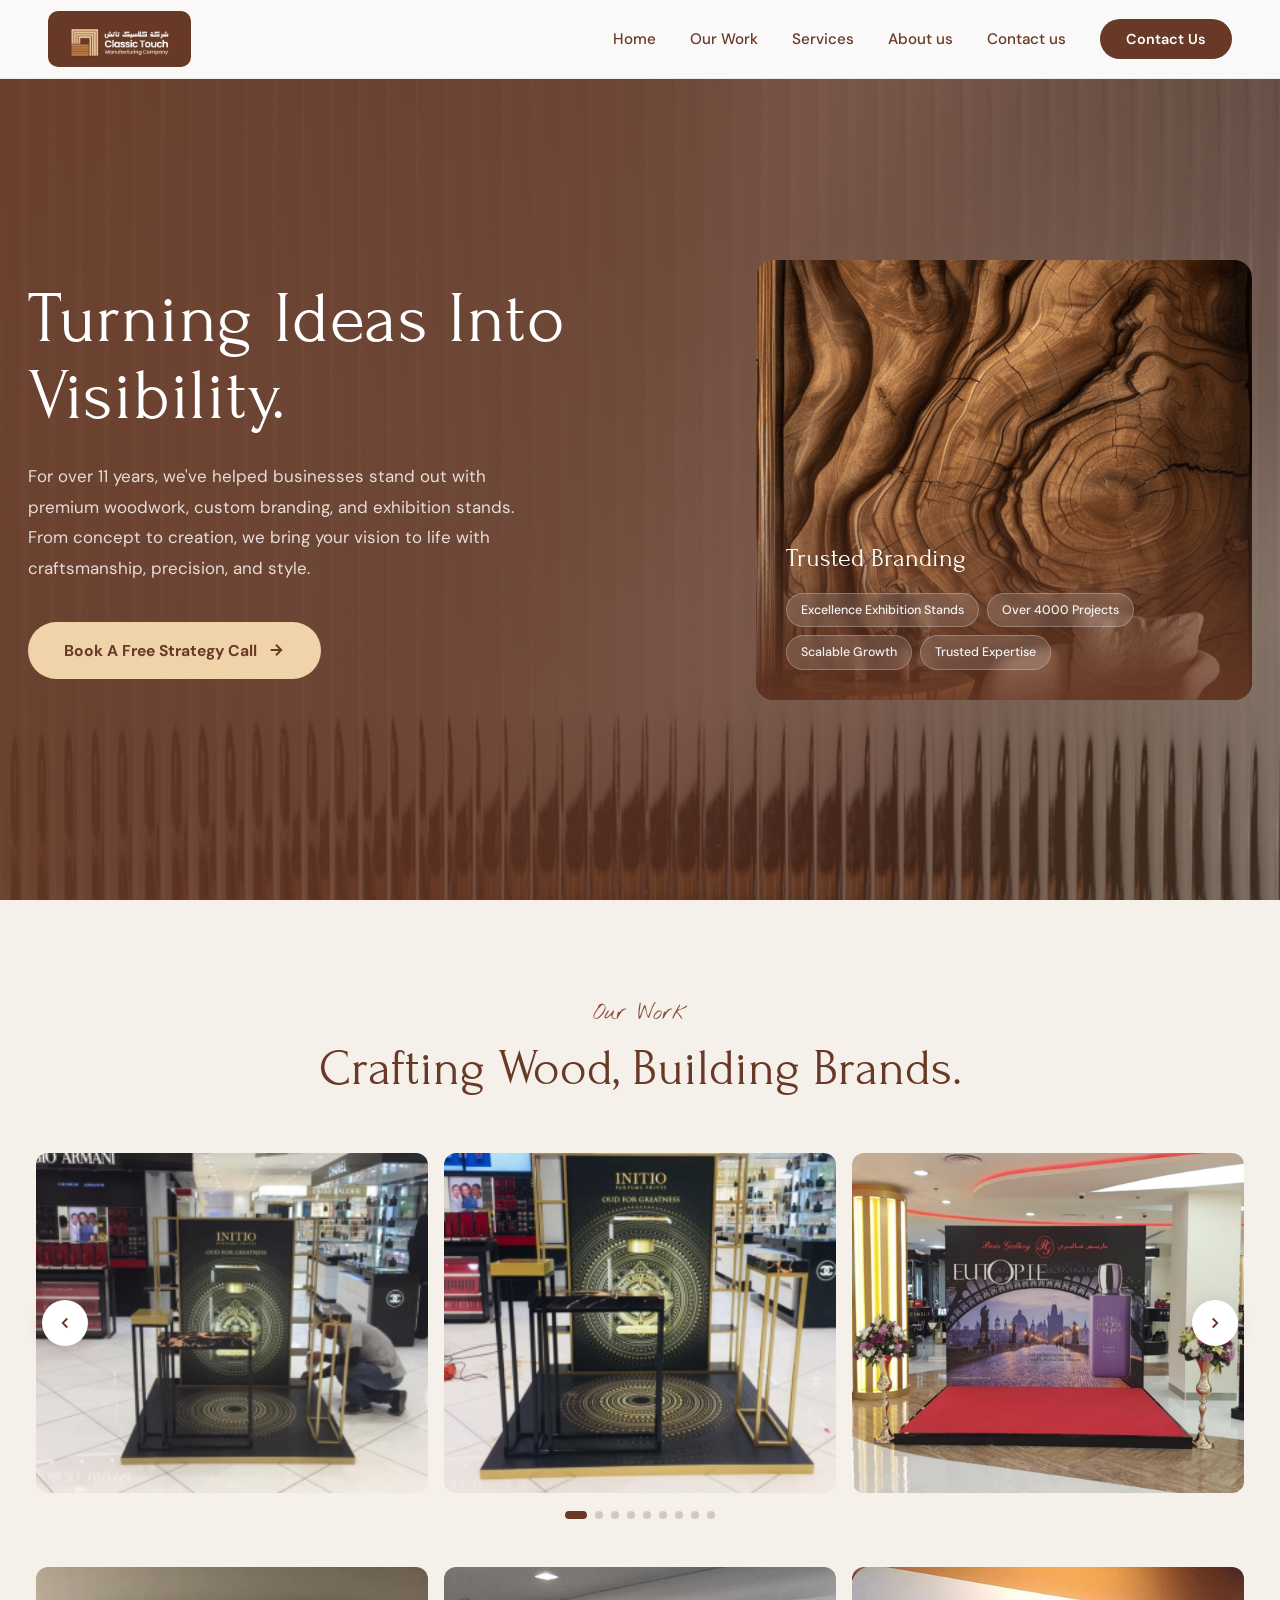
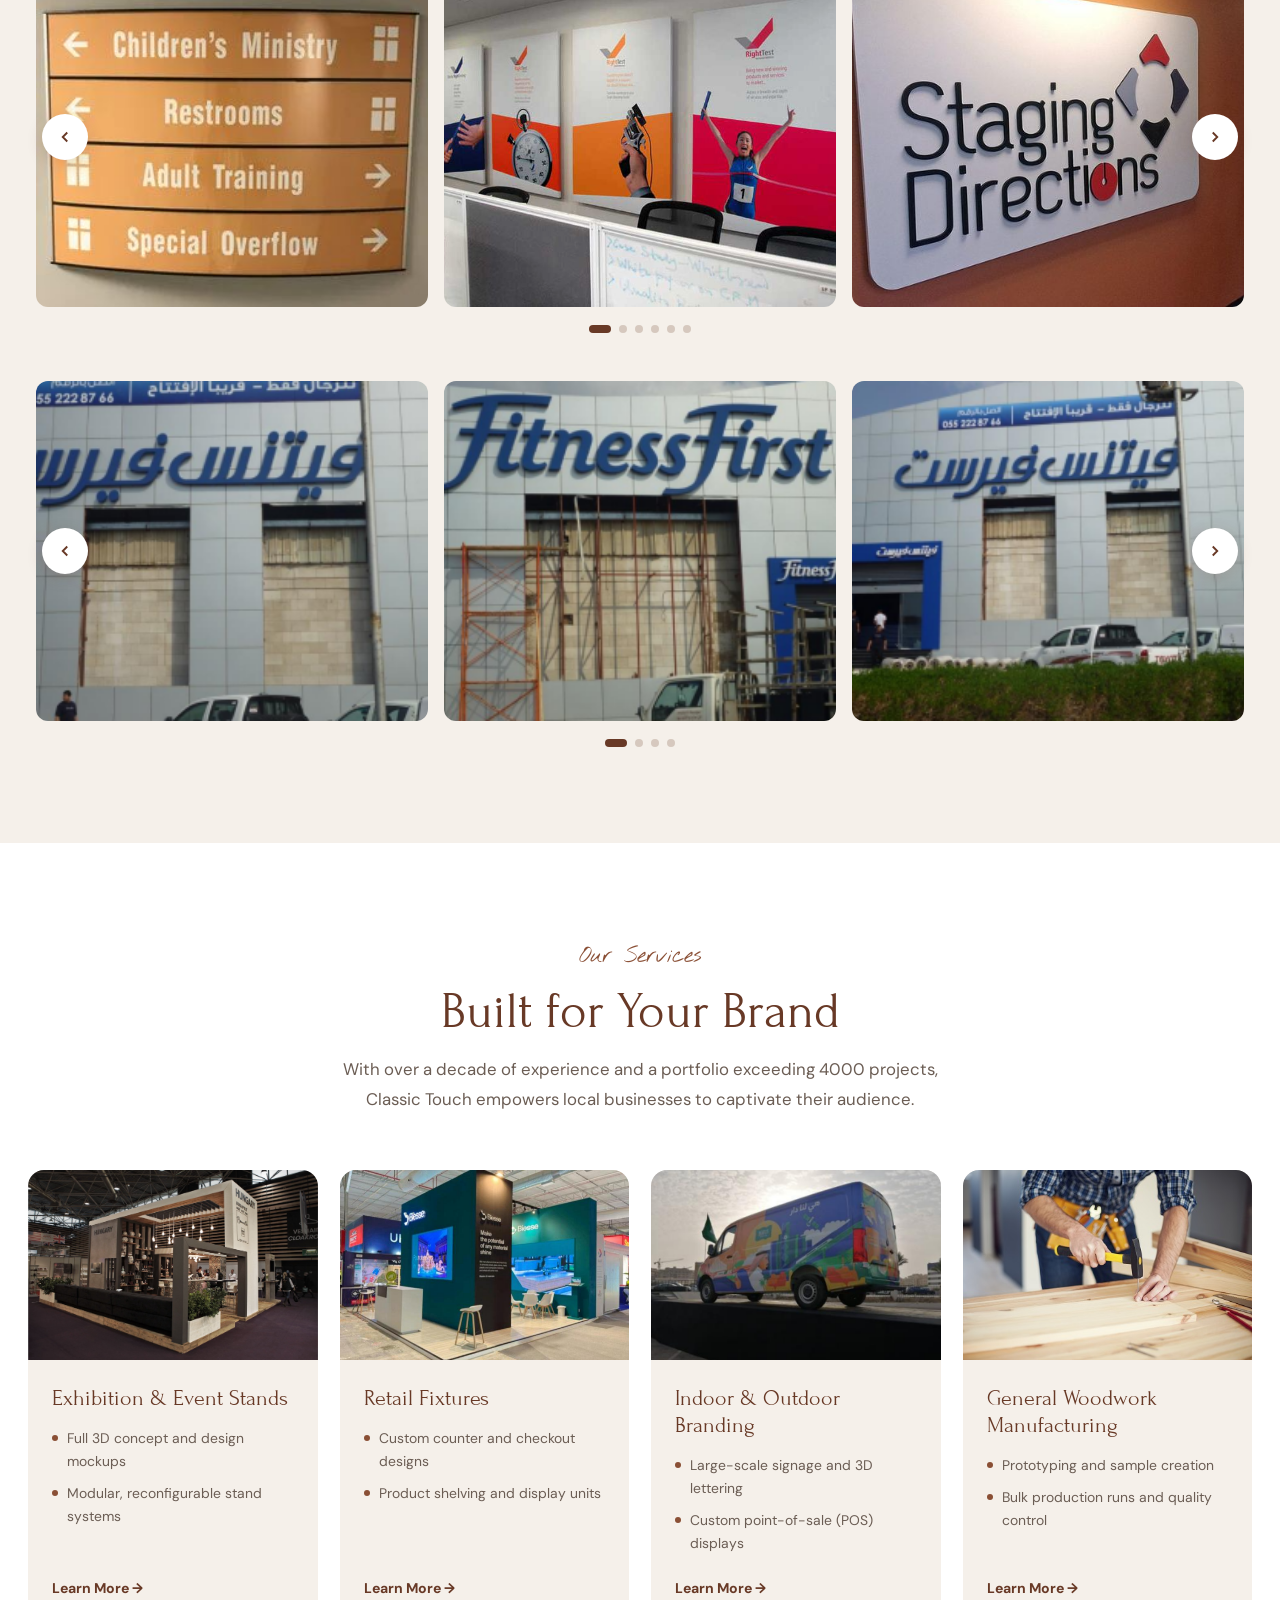
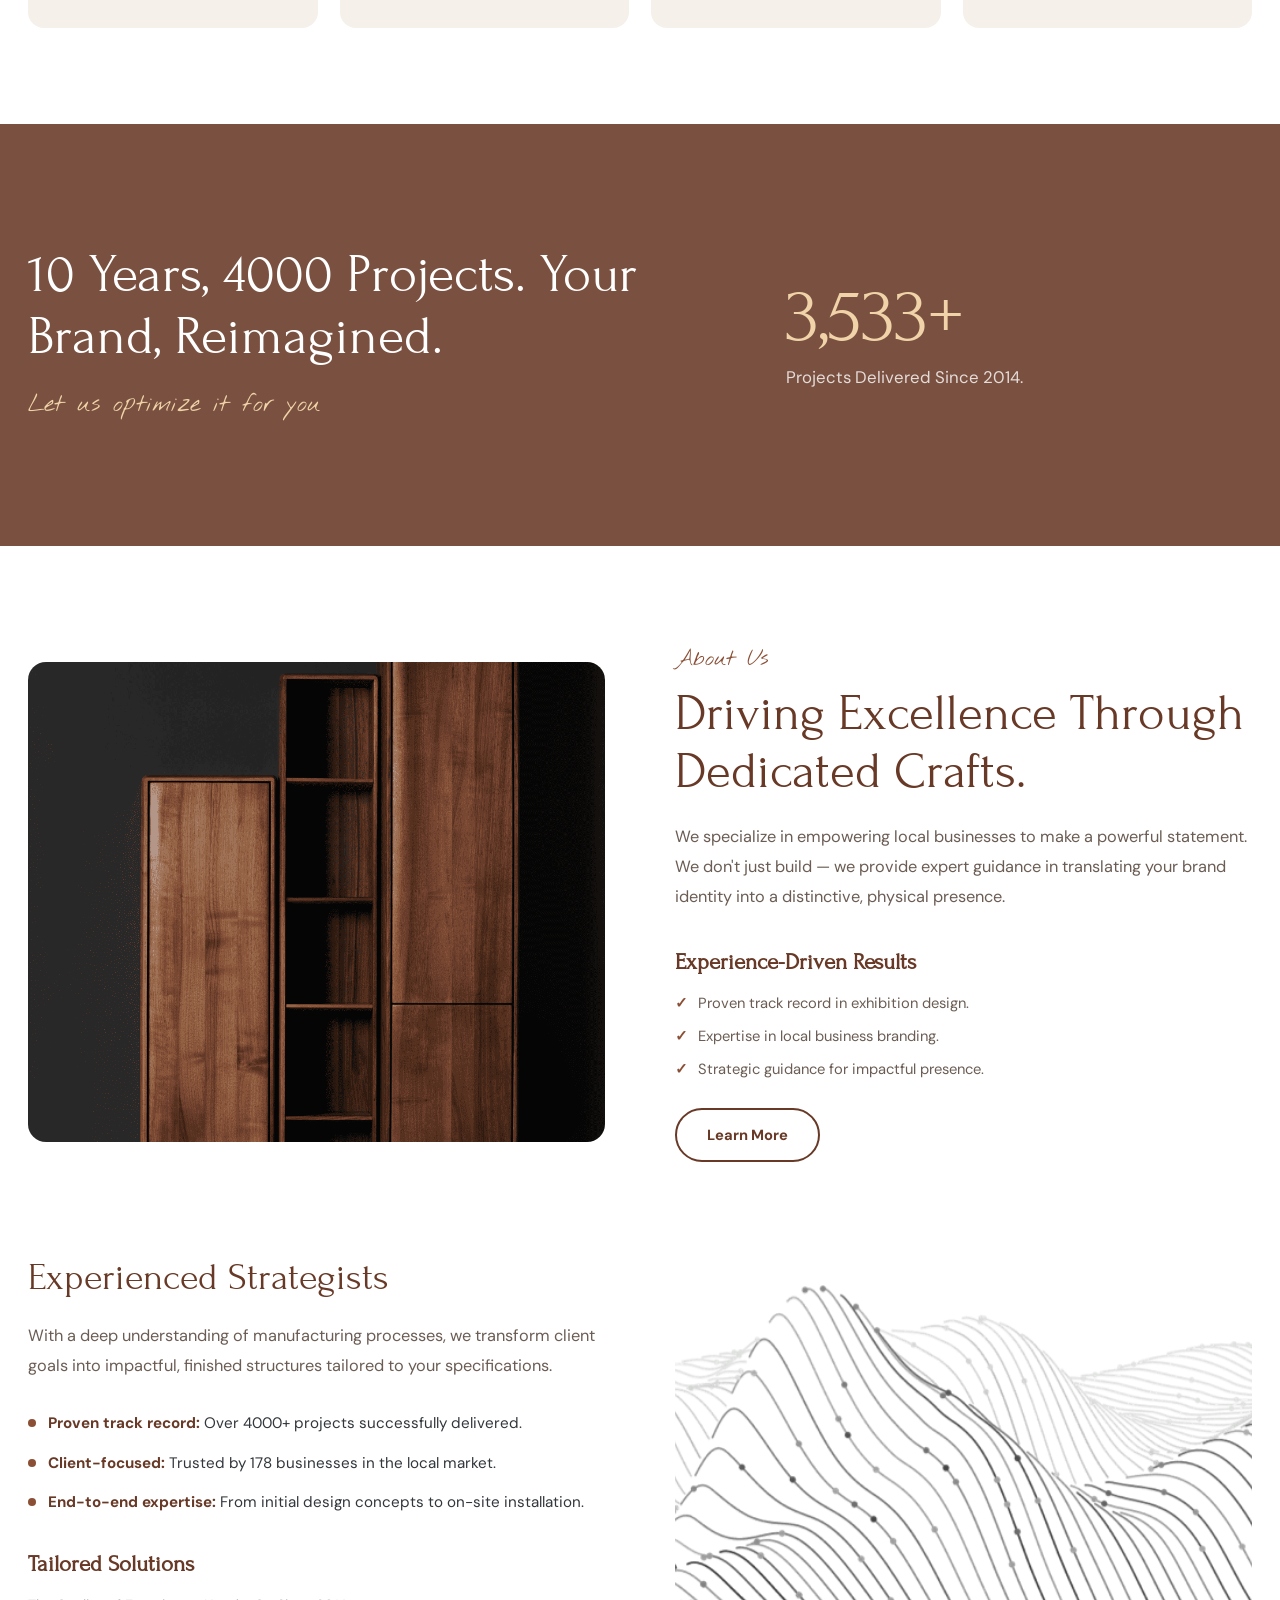
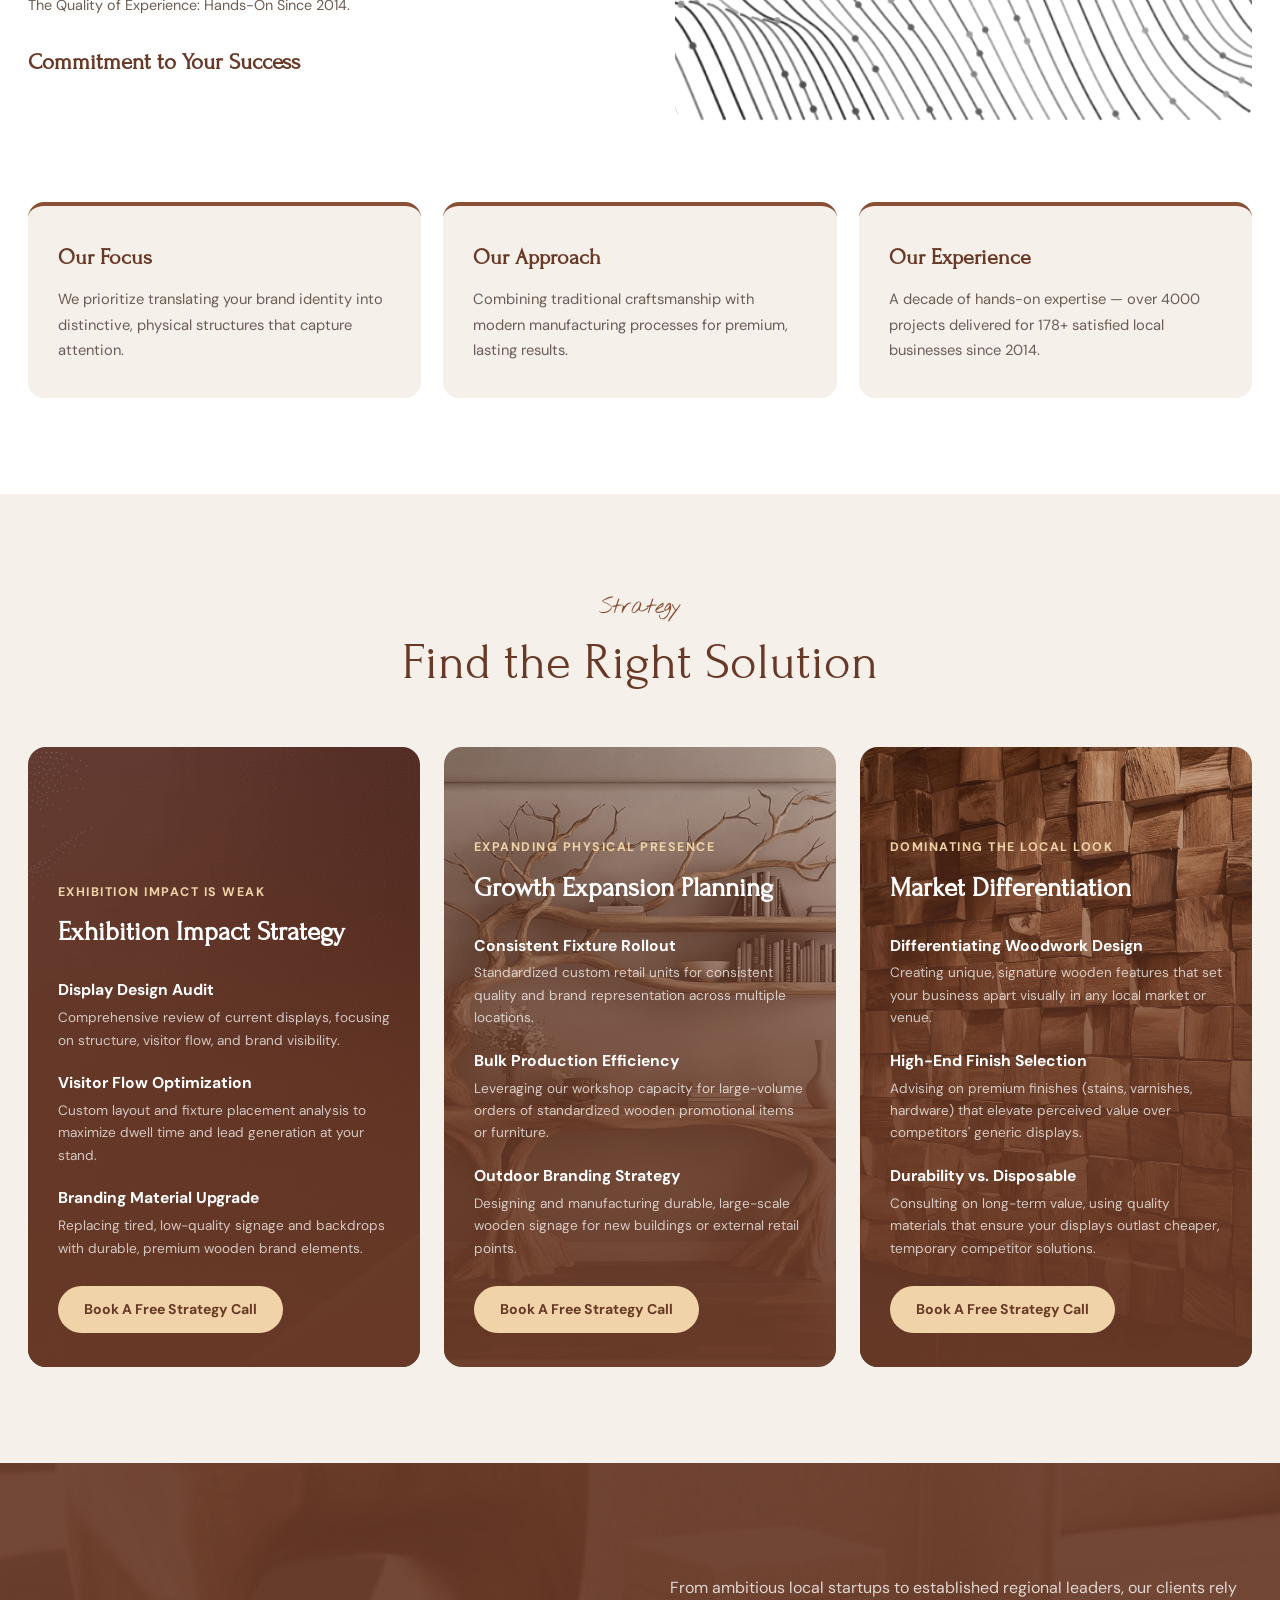
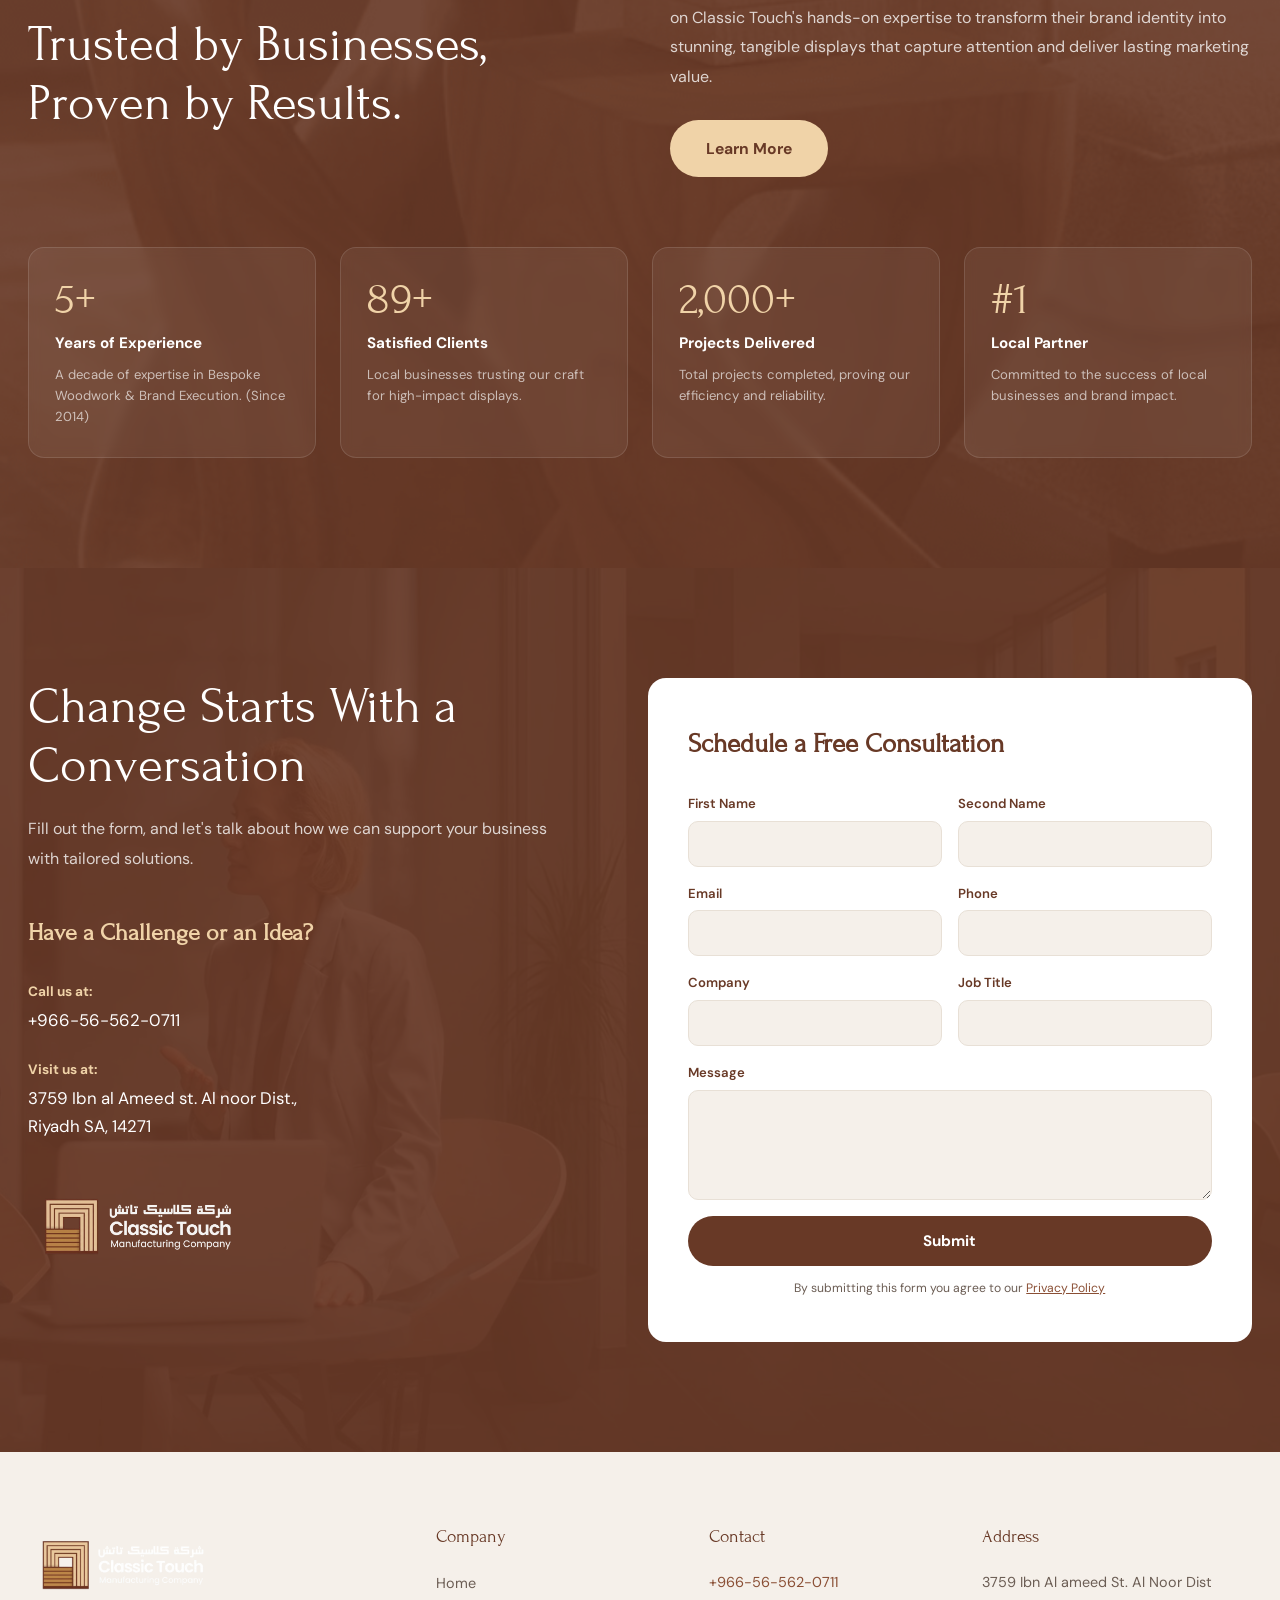
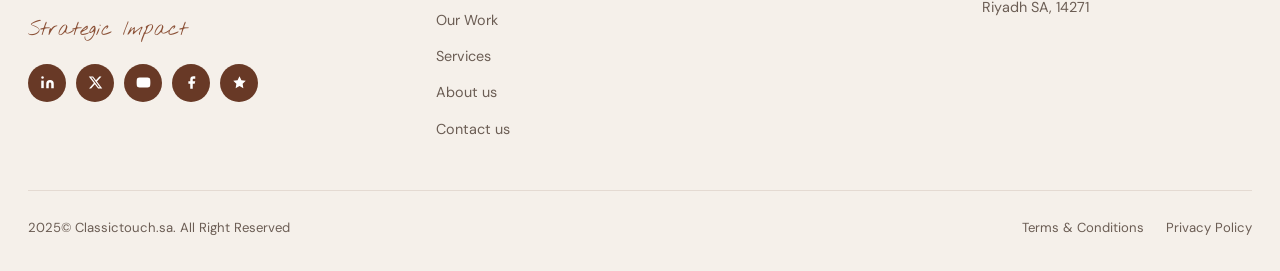
<file: index.html>
<!DOCTYPE html>
<html lang="en">
<head>
  <meta charset="UTF-8" />
  <meta name="viewport" content="width=device-width, initial-scale=1.0" />
  <title>Classic Touch – Turning Ideas Into Visibility</title>
  <link rel="preconnect" href="https://fonts.googleapis.com" />
  <link rel="preconnect" href="https://fonts.gstatic.com" crossorigin />
  <link href="https://fonts.googleapis.com/css2?family=Forum&family=DM+Sans:opsz,wght@9..40,300;9..40,400;9..40,500;9..40,600;9..40,700&family=Nothing+You+Could+Do&display=swap" rel="stylesheet" />
  <style>
    *, *::before, *::after { box-sizing: border-box; margin: 0; padding: 0; }

    :root {
      --green-dark: #683926;
      --green:      #8a4f35;
      --green-accent: #f0d3a8;
      --off-white:  #F5F0EA;
      --white:      #ffffff;
      --brown:      #683926;
      --text:       #32373c;
      --muted:      #6b5d54;
      --border:     #e8e0d6;
      --radius: 10px;
      --font-display: 'Forum', Georgia, serif;
      --font-body: 'DM Sans', sans-serif;
      --font-script: 'Nothing You Could Do', cursive;
    }

    html { scroll-behavior: smooth; }
    body { font-family: var(--font-body); color: var(--text); background: var(--white); line-height: 1.65; overflow-x: hidden; }
    img { max-width: 100%; display: block; }

    /* ── NAVBAR ─────────────────────────────────────────── */
    #navbar {
      position: fixed; top: 0; left: 0; right: 0; z-index: 100;
      background: rgba(255,255,255,.97);
      backdrop-filter: blur(8px);
      border-bottom: 1px solid rgba(0,0,0,.06);
      transition: box-shadow .3s;
    }
    #navbar.scrolled { box-shadow: 0 4px 24px rgba(104,57,38,.10); }
    .nav-inner {
      max-width: 1240px; margin: 0 auto;
      display: flex; align-items: center; justify-content: space-between;
      padding: 0 28px; height: 78px;
    }
    .nav-logo { background: var(--green-dark); border-radius: 10px; padding: 6px 14px; display: inline-flex; align-items: center; }
    .nav-logo img { height: 44px; object-fit: contain; }
    .nav-links { display: flex; align-items: center; gap: 34px; list-style: none; }
    .nav-links a {
      text-decoration: none; font-size: .95rem; font-weight: 500;
      color: var(--green-dark); transition: color .25s;
    }
    .nav-links a:hover { color: var(--green); }
    .btn-nav {
      background: var(--green-dark); color: var(--white) !important;
      padding: 11px 26px; border-radius: 100px;
      font-size: .9rem !important; font-weight: 600 !important;
      transition: background .25s !important;
    }
    .btn-nav:hover { background: var(--green) !important; }
    .hamburger { display: none; flex-direction: column; gap: 5px; cursor: pointer; padding: 4px; }
    .hamburger span { width: 24px; height: 2px; background: var(--green-dark); border-radius: 2px; }

    /* ── HERO ────────────────────────────────────────────── */
    #hero {
      min-height: 100vh;
      display: flex; align-items: center;
      position: relative;
      padding: 130px 28px 70px;
      background-image: url('./img/GettyImages-1364777011_edit.png');
      background-size: cover;
      background-position: center;
    }
    #hero::before {
      content: '';
      position: absolute; inset: 0;
      background: linear-gradient(100deg, rgba(104,57,38,.93) 0%, rgba(104,57,38,.82) 45%, rgba(104,57,38,.45) 100%);
    }
    .hero-inner {
      max-width: 1240px; margin: 0 auto; width: 100%;
      display: grid; grid-template-columns: 1.15fr .85fr; gap: 56px; align-items: center;
      position: relative; z-index: 1;
    }
    .hero-title {
      font-family: var(--font-display);
      font-size: clamp(3rem, 5.6vw, 4.8rem);
      font-weight: 400; line-height: 1.08;
      color: var(--white); margin-bottom: 26px;
      letter-spacing: .01em;
    }
    .hero-desc {
      font-size: 1.06rem; color: rgba(255,255,255,.82);
      max-width: 520px; margin-bottom: 38px; line-height: 1.8;
    }
    .hero-cta {
      display: inline-flex; align-items: center; gap: 10px;
      background: var(--green-accent); color: var(--green-dark);
      padding: 16px 36px; border-radius: 100px;
      font-size: .98rem; font-weight: 700; text-decoration: none;
      transition: all .3s;
    }
    .hero-cta:hover { background: var(--white); transform: translateY(-2px); }
    .hero-cta svg { width: 18px; height: 18px; }

    .hero-card {
      background-image: url('./img/3d79c9df4710b4c63e57ea14338bc2bb-1.png');
      background-size: cover; background-position: center;
      border-radius: 18px;
      min-height: 440px;
      position: relative; overflow: hidden;
      display: flex; align-items: flex-end;
    }
    .hero-card::before {
      content: '';
      position: absolute; inset: 0;
      background: linear-gradient(to top, rgba(104,57,38,.88) 0%, transparent 55%);
    }
    .hero-card-content { position: relative; padding: 30px; width: 100%; }
    .hero-card-title {
      font-family: var(--font-display); font-size: 1.6rem; color: var(--white);
      margin-bottom: 14px;
    }
    .hero-tags { display: flex; flex-wrap: wrap; gap: 8px; }
    .hero-tag {
      background: rgba(255,255,255,.14); border: 1px solid rgba(255,255,255,.25);
      color: rgba(255,255,255,.92); padding: 6px 14px; border-radius: 100px;
      font-size: .78rem; font-weight: 500; backdrop-filter: blur(4px);
    }

    /* ── SECTION BASE ─────────────────────────────────────── */
    section { padding: 96px 28px; }
    .section-inner { max-width: 1240px; margin: 0 auto; }
    .section-heading {
      font-family: var(--font-display);
      font-size: clamp(2.2rem, 4vw, 3.2rem);
      font-weight: 400; color: var(--green-dark); line-height: 1.12; margin-bottom: 14px;
    }
    .section-sub { font-size: 1.05rem; color: var(--muted); max-width: 620px; line-height: 1.8; }
    .script-accent {
      font-family: var(--font-script); font-size: 1.35rem; color: var(--green);
      margin-bottom: 8px; display: inline-block;
    }

    /* ── OUR WORK (3 CAROUSELS) ───────────────────────────── */
    #work { background: var(--off-white); }
    #work .work-header { text-align: center; margin-bottom: 56px; }
    #work .work-header .section-sub { margin: 0 auto; }

    .carousel-block { margin-bottom: 48px; }
    .carousel-block:last-child { margin-bottom: 0; }

    .carousel {
      position: relative;
      overflow: hidden;
      border-radius: 14px;
    }
    .carousel-track {
      display: flex;
      transition: transform .55s cubic-bezier(.45,.05,.35,1);
    }
    .carousel-slide {
      flex: 0 0 33.3333%;
      padding: 0 8px;
    }
    .carousel-slide img {
      width: 100%; height: 340px; object-fit: cover;
      border-radius: 12px;
    }
    .carousel-btn {
      position: absolute; top: 50%; transform: translateY(-50%);
      z-index: 5;
      width: 46px; height: 46px; border-radius: 50%;
      background: var(--white); border: none; cursor: pointer;
      display: flex; align-items: center; justify-content: center;
      box-shadow: 0 4px 16px rgba(104,57,38,.18);
      transition: background .25s;
      color: var(--green-dark);
    }
    .carousel-btn:hover { background: var(--green-accent); }
    .carousel-btn svg { width: 18px; height: 18px; }
    .carousel-btn.prev { left: 14px; }
    .carousel-btn.next { right: 14px; }
    .carousel-dots {
      display: flex; justify-content: center; gap: 8px; margin-top: 18px;
    }
    .carousel-dot {
      width: 8px; height: 8px; border-radius: 50%;
      background: rgba(104,57,38,.22); border: none; cursor: pointer;
      transition: all .25s;
      padding: 0;
    }
    .carousel-dot.active { background: var(--green-dark); width: 22px; border-radius: 100px; }

    /* ── SERVICES ─────────────────────────────────────────── */
    #services { background: var(--white); }
    .services-header { text-align: center; margin-bottom: 56px; }
    .services-header .section-sub { margin: 0 auto; }

    .services-grid { display: grid; grid-template-columns: repeat(4, 1fr); gap: 22px; }
    .service-card {
      background: var(--off-white);
      border-radius: 16px;
      overflow: hidden;
      display: flex; flex-direction: column;
      transition: all .35s;
    }
    .service-card:hover { transform: translateY(-5px); box-shadow: 0 16px 40px rgba(104,57,38,.14); }
    .service-card-img { height: 190px; overflow: hidden; }
    .service-card-img img { width: 100%; height: 100%; object-fit: cover; transition: transform .5s; }
    .service-card:hover .service-card-img img { transform: scale(1.06); }
    .service-card-body { padding: 26px 24px 28px; display: flex; flex-direction: column; flex: 1; }
    .service-title {
      font-family: var(--font-display); font-size: 1.35rem; font-weight: 400;
      color: var(--green-dark); margin-bottom: 14px; line-height: 1.25;
    }
    .service-features { list-style: none; display: flex; flex-direction: column; gap: 9px; margin-bottom: 22px; }
    .service-features li {
      display: flex; gap: 9px; align-items: flex-start;
      font-size: .87rem; color: var(--muted);
    }
    .service-features li::before {
      content: ''; width: 6px; height: 6px; min-width: 6px; border-radius: 50%;
      background: var(--green); margin-top: 8px;
    }
    .service-link {
      margin-top: auto;
      font-size: .88rem; font-weight: 700; color: var(--green-dark);
      text-decoration: none; display: inline-flex; align-items: center; gap: 6px;
      transition: color .25s;
    }
    .service-link:hover { color: var(--green); }

    /* ── ACHIEVEMENTS BANNER ──────────────────────────────── */
    #achievements {
      position: relative;
      background-image: url('./img/tools3.png');
      background-size: cover; background-position: center;
      background-attachment: fixed;
      padding: 120px 28px;
    }
    #achievements::before {
      content: '';
      position: absolute; inset: 0;
      background: rgba(104,57,38,.88);
    }
    .ach-inner {
      max-width: 1240px; margin: 0 auto;
      position: relative; z-index: 1;
      display: grid; grid-template-columns: 1.2fr .8fr; gap: 60px; align-items: center;
    }
    .ach-heading {
      font-family: var(--font-display);
      font-size: clamp(2.2rem, 4.2vw, 3.4rem);
      font-weight: 400; color: var(--white); line-height: 1.15;
    }
    .ach-stat-num {
      font-family: var(--font-display);
      font-size: clamp(3.5rem, 6vw, 5.5rem);
      color: var(--green-accent); line-height: 1;
    }
    .ach-stat-label { font-size: 1.05rem; color: rgba(255,255,255,.8); margin-top: 8px; }
    .ach-script {
      font-family: var(--font-script); font-size: 1.5rem; color: var(--green-accent);
      margin-top: 18px; display: block;
    }

    /* ── ABOUT ────────────────────────────────────────────── */
    #about { background: var(--white); }
    .about-grid {
      display: grid; grid-template-columns: 1fr 1fr; gap: 70px; align-items: center;
      margin-bottom: 80px;
    }
    .about-img {
      border-radius: 18px; overflow: hidden; min-height: 480px;
      background-image: url('./img/toosl4.png');
      background-size: cover; background-position: center;
    }
    .about-lead { font-size: 1.02rem; color: var(--muted); line-height: 1.85; margin: 22px 0 30px; }

    .about-sub-block { margin-bottom: 26px; }
    .about-sub-title {
      font-family: var(--font-display); font-size: 1.45rem; color: var(--green-dark); margin-bottom: 10px;
    }
    .about-list { list-style: none; display: flex; flex-direction: column; gap: 9px; }
    .about-list li { display: flex; gap: 10px; font-size: .92rem; color: var(--muted); }
    .about-list li::before { content: '✓'; color: var(--green); font-weight: 700; }

    .btn-outline {
      display: inline-flex; align-items: center; gap: 8px;
      border: 2px solid var(--green-dark); color: var(--green-dark);
      padding: 13px 30px; border-radius: 100px;
      font-size: .92rem; font-weight: 700; text-decoration: none;
      transition: all .3s;
    }
    .btn-outline:hover { background: var(--green-dark); color: var(--white); }

    .about-grid-2 {
      display: grid; grid-template-columns: 1fr 1fr; gap: 70px; align-items: center;
    }
    .about-img-2 {
      border-radius: 18px; overflow: hidden; min-height: 480px;
      background-image: url('./img/grahpic1.png');
      background-size: cover; background-position: center;
    }
    .about-strategist-list { list-style: none; display: flex; flex-direction: column; gap: 14px; margin: 24px 0 30px; }
    .about-strategist-list li {
      display: flex; gap: 12px; font-size: .95rem; color: var(--text); align-items: flex-start;
    }
    .about-strategist-list li::before {
      content: ''; width: 8px; height: 8px; min-width: 8px; border-radius: 50%;
      background: var(--green); margin-top: 8px;
    }
    .about-strategist-list strong { color: var(--green-dark); }

    .focus-cards { display: grid; grid-template-columns: repeat(3, 1fr); gap: 22px; margin-top: 80px; }
    .focus-card {
      background: var(--off-white); border-radius: 16px; padding: 34px 30px;
      border-top: 4px solid var(--green);
      transition: all .35s;
    }
    .focus-card:hover { transform: translateY(-4px); box-shadow: 0 14px 36px rgba(104,57,38,.12); }
    .focus-card-title { font-family: var(--font-display); font-size: 1.4rem; color: var(--green-dark); margin-bottom: 10px; }
    .focus-card p { font-size: .92rem; color: var(--muted); line-height: 1.75; }

    /* ── STRATEGY ─────────────────────────────────────────── */
    #strategy { background: var(--off-white); }
    .strategy-header { text-align: center; margin-bottom: 56px; }
    .strategy-header .section-sub { margin: 0 auto; }

    .strategy-grid { display: grid; grid-template-columns: repeat(3, 1fr); gap: 24px; }
    .strategy-card {
      border-radius: 18px; overflow: hidden;
      position: relative;
      min-height: 620px;
      display: flex; flex-direction: column; justify-content: flex-end;
      background-size: cover; background-position: center;
    }
    .strategy-card.s1 { background-image: url('./img/grahpic2.png'); }
    .strategy-card.s2 { background-image: url('./img/b69fe728a929c5237d350503549dc092.png'); }
    .strategy-card.s3 { background-image: url('./img/c8c3e437423eaa95ade758be7e40f38b.png'); }
    .strategy-card::before {
      content: '';
      position: absolute; inset: 0;
      background: linear-gradient(to top, rgba(104,57,38,.96) 0%, rgba(104,57,38,.78) 50%, rgba(104,57,38,.30) 100%);
    }
    .strategy-content { position: relative; padding: 34px 30px; }
    .strategy-eyebrow {
      font-size: .78rem; font-weight: 700; letter-spacing: .12em; text-transform: uppercase;
      color: var(--green-accent); margin-bottom: 8px;
    }
    .strategy-title { font-family: var(--font-display); font-size: 1.7rem; color: var(--white); margin-bottom: 22px; }
    .strategy-item { margin-bottom: 18px; }
    .strategy-item-title { font-size: .98rem; font-weight: 700; color: var(--white); margin-bottom: 4px; }
    .strategy-item p { font-size: .85rem; color: rgba(255,255,255,.72); line-height: 1.65; }
    .strategy-cta {
      display: inline-flex; align-items: center; gap: 8px;
      background: var(--green-accent); color: var(--green-dark);
      padding: 12px 26px; border-radius: 100px;
      font-size: .88rem; font-weight: 700; text-decoration: none;
      margin-top: 8px; transition: background .3s;
    }
    .strategy-cta:hover { background: var(--white); }

    /* ── CLIENTS ──────────────────────────────────────────── */
    #clients {
      position: relative;
      background-image: url('./img/825017.750x0.png');
      background-size: cover; background-position: center;
      padding: 110px 28px;
    }
    #clients::before {
      content: '';
      position: absolute; inset: 0;
      background: rgba(104,57,38,.92);
    }
    .clients-inner { max-width: 1240px; margin: 0 auto; position: relative; z-index: 1; }
    .clients-top {
      display: grid; grid-template-columns: 1fr 1fr; gap: 60px; align-items: center;
      margin-bottom: 70px;
    }
    .clients-heading {
      font-family: var(--font-display);
      font-size: clamp(2.2rem, 4vw, 3.2rem);
      font-weight: 400; color: var(--white); line-height: 1.15;
    }
    .clients-desc { font-size: 1rem; color: rgba(255,255,255,.78); line-height: 1.85; margin-bottom: 28px; }
    .clients-stats { display: grid; grid-template-columns: repeat(4, 1fr); gap: 24px; }
    .cs-item {
      background: rgba(255,255,255,.06);
      border: 1px solid rgba(255,255,255,.12);
      border-radius: 16px; padding: 30px 26px;
      backdrop-filter: blur(6px);
    }
    .cs-num {
      font-family: var(--font-display); font-size: 2.8rem; color: var(--green-accent); line-height: 1;
      margin-bottom: 8px;
    }
    .cs-title { font-size: .95rem; font-weight: 700; color: var(--white); margin-bottom: 8px; }
    .cs-desc { font-size: .82rem; color: rgba(255,255,255,.65); line-height: 1.6; }

    /* ── CONTACT ──────────────────────────────────────────── */
    #contact {
      position: relative;
      background-image: url('./img/GettyImages-1250030317_edit-scaled.jpg');
      background-size: cover; background-position: center;
      padding: 110px 28px;
    }
    #contact::before {
      content: '';
      position: absolute; inset: 0;
      background: rgba(104,57,38,.93);
    }
    .contact-inner {
      max-width: 1240px; margin: 0 auto; position: relative; z-index: 1;
      display: grid; grid-template-columns: 1fr 1.1fr; gap: 70px; align-items: start;
    }
    .contact-heading {
      font-family: var(--font-display);
      font-size: clamp(2.2rem, 4vw, 3.2rem);
      font-weight: 400; color: var(--white); line-height: 1.15; margin-bottom: 18px;
    }
    .contact-lead { font-size: 1rem; color: rgba(255,255,255,.78); line-height: 1.85; margin-bottom: 40px; }
    .contact-sub {
      font-family: var(--font-display); font-size: 1.5rem; color: var(--green-accent); margin-bottom: 28px;
    }
    .contact-detail { margin-bottom: 24px; }
    .contact-detail-label { font-size: .85rem; font-weight: 700; color: var(--green-accent); margin-bottom: 4px; }
    .contact-detail-val { font-size: 1.05rem; color: var(--white); }
    .contact-detail-val a { color: var(--white); text-decoration: none; }
    .contact-logo { max-width: 220px; margin-top: 36px; opacity: .95; }

    .contact-form {
      background: var(--white); border-radius: 18px; padding: 44px 40px;
    }
    .form-title { font-family: var(--font-display); font-size: 1.7rem; color: var(--green-dark); margin-bottom: 26px; }
    .form-row { display: grid; grid-template-columns: 1fr 1fr; gap: 16px; }
    .form-group { display: flex; flex-direction: column; gap: 6px; margin-bottom: 16px; }
    .form-group label { font-size: .82rem; font-weight: 600; color: var(--green-dark); }
    .form-group input, .form-group textarea {
      padding: 13px 16px; border: 1.5px solid var(--border); border-radius: 10px;
      font-family: var(--font-body); font-size: .9rem; color: var(--text);
      background: var(--off-white); outline: none; transition: border-color .25s;
    }
    .form-group input:focus, .form-group textarea:focus { border-color: var(--green); background: var(--white); }
    .form-group textarea { resize: vertical; min-height: 110px; }
    .btn-submit {
      width: 100%; padding: 15px; background: var(--green-dark); color: var(--white);
      border: none; border-radius: 100px; font-family: var(--font-body);
      font-size: .95rem; font-weight: 700; cursor: pointer;
      transition: background .25s;
    }
    .btn-submit:hover { background: var(--green); }
    .form-note { font-size: .76rem; color: var(--muted); margin-top: 12px; text-align: center; }
    .form-note a { color: var(--green); }

    /* ── FOOTER ───────────────────────────────────────────── */
    footer { background: var(--off-white); padding: 70px 28px 32px; }
    .footer-inner { max-width: 1240px; margin: 0 auto; }
    .footer-top {
      display: grid; grid-template-columns: 1.6fr 1fr 1fr 1.2fr; gap: 48px;
      padding-bottom: 48px; border-bottom: 1px solid rgba(104,57,38,.12);
    }
    .footer-logo { max-width: 190px; margin-bottom: 18px; }
    .footer-script { font-family: var(--font-script); font-size: 1.25rem; color: var(--green); }
    .footer-col-title {
      font-family: var(--font-display); font-size: 1.15rem;
      color: var(--green-dark); margin-bottom: 18px;
    }
    .footer-links { list-style: none; display: flex; flex-direction: column; gap: 10px; }
    .footer-links a { text-decoration: none; font-size: .9rem; color: var(--muted); transition: color .25s; }
    .footer-links a:hover { color: var(--green); }
    .footer-text { font-size: .9rem; color: var(--muted); line-height: 1.7; }
    .footer-text a { color: var(--green); text-decoration: none; }
    .social-row { display: flex; gap: 10px; margin-top: 18px; }
    .social-btn {
      width: 38px; height: 38px; border-radius: 50%;
      background: var(--green-dark); display: flex; align-items: center; justify-content: center;
      text-decoration: none; transition: background .25s;
    }
    .social-btn:hover { background: var(--green); }
    .social-btn svg { width: 15px; height: 15px; fill: var(--white); }
    .footer-bottom {
      display: flex; align-items: center; justify-content: space-between;
      padding-top: 26px; flex-wrap: wrap; gap: 12px;
    }
    .footer-copy { font-size: .82rem; color: var(--muted); }
    .footer-legal { display: flex; gap: 22px; }
    .footer-legal a { font-size: .82rem; color: var(--muted); text-decoration: none; }
    .footer-legal a:hover { color: var(--green); }

    /* ── REVEAL ───────────────────────────────────────────── */
    .reveal { opacity: 0; transform: translateY(26px); transition: opacity .65s ease, transform .65s ease; }
    .reveal.visible { opacity: 1; transform: none; }
    .d1 { transition-delay: .08s; } .d2 { transition-delay: .16s; } .d3 { transition-delay: .24s; } .d4 { transition-delay: .32s; }

    /* ── RESPONSIVE ───────────────────────────────────────── */
    @media (max-width: 1024px) {
      .hero-inner { grid-template-columns: 1fr; }
      .hero-card { min-height: 320px; }
      .services-grid { grid-template-columns: 1fr 1fr; }
      .ach-inner { grid-template-columns: 1fr; gap: 36px; }
      .about-grid, .about-grid-2 { grid-template-columns: 1fr; gap: 36px; }
      .focus-cards { grid-template-columns: 1fr; }
      .strategy-grid { grid-template-columns: 1fr; }
      .strategy-card { min-height: 520px; }
      .clients-top { grid-template-columns: 1fr; gap: 30px; }
      .clients-stats { grid-template-columns: 1fr 1fr; }
      .contact-inner { grid-template-columns: 1fr; gap: 48px; }
      .footer-top { grid-template-columns: 1fr 1fr; gap: 36px; }
      .carousel-slide { flex: 0 0 50%; }
    }
    @media (max-width: 768px) {
      .nav-links { display: none; flex-direction: column; gap: 0; position: absolute; top: 78px; left: 0; right: 0; background: var(--white); border-bottom: 1px solid var(--border); padding: 14px 0; }
      .nav-links.open { display: flex; }
      .nav-links a { display: block; padding: 12px 28px; }
      .btn-nav { margin: 8px 28px; text-align: center; }
      .hamburger { display: flex; }
      .services-grid { grid-template-columns: 1fr; }
      .clients-stats { grid-template-columns: 1fr; }
      .footer-top { grid-template-columns: 1fr; }
      .form-row { grid-template-columns: 1fr; }
      .carousel-slide { flex: 0 0 100%; }
      .carousel-slide img { height: 280px; }
      section { padding: 70px 20px; }
    }
  </style>
</head>
<body>

  <!-- ── NAVBAR ───────────────────────────────────────── -->
  <nav id="navbar">
    <div class="nav-inner">
      <a href="#hero" class="nav-logo">
        <img src="./img/eeeeeeee-removebg-preview-1-300x115.png" alt="Classic Touch" />
      </a>
      <ul class="nav-links" id="navLinks">
        <li><a href="#hero">Home</a></li>
        <li><a href="#work">Our Work</a></li>
        <li><a href="#services">Services</a></li>
        <li><a href="#about">About us</a></li>
        <li><a href="#contact">Contact us</a></li>
        <li><a href="#contact" class="btn-nav">Contact Us</a></li>
      </ul>
      <div class="hamburger" id="hamburger"><span></span><span></span><span></span></div>
    </div>
  </nav>

  <!-- ── HERO ─────────────────────────────────────────── -->
  <section id="hero">
    <div class="hero-inner">
      <div>
        <h1 class="hero-title">Turning Ideas Into Visibility.</h1>
        <p class="hero-desc">
          For over 11 years, we've helped businesses stand out with premium woodwork,
          custom branding, and exhibition stands. From concept to creation, we bring
          your vision to life with craftsmanship, precision, and style.
        </p>
        <a href="#contact" class="hero-cta">
          Book A Free Strategy Call
          <svg viewBox="0 0 24 24" fill="none" stroke="currentColor" stroke-width="2.5"><path d="M5 12h14M12 5l7 7-7 7"/></svg>
        </a>
      </div>
      <div class="hero-card">
        <div class="hero-card-content">
          <div class="hero-card-title">Trusted Branding</div>
          <div class="hero-tags">
            <span class="hero-tag">Excellence Exhibition Stands</span>
            <span class="hero-tag">Over 4000 Projects</span>
            <span class="hero-tag">Scalable Growth</span>
            <span class="hero-tag">Trusted Expertise</span>
          </div>
        </div>
      </div>
    </div>
  </section>

  <!-- ── OUR WORK — 3 CAROUSELS ────────────────────────── -->
  <section id="work">
    <div class="section-inner">
      <div class="work-header reveal">
        <span class="script-accent">Our Work</span>
        <h2 class="section-heading">Crafting Wood, Building Brands.</h2>
      </div>

      <!-- Carousel 1: Exhibition & Event Stands -->
      <div class="carousel-block reveal">
        <div class="carousel" data-carousel>
          <div class="carousel-track">
            <div class="carousel-slide"><img src="./img/Screenshot-2025-10-20-091943.png" alt="Exhibition stand" loading="lazy"></div>
            <div class="carousel-slide"><img src="./img/Screenshot-2025-10-20-091953.png" alt="Exhibition stand" loading="lazy"></div>
            <div class="carousel-slide"><img src="./img/Screenshot-2025-10-20-092625.png" alt="Exhibition stand" loading="lazy"></div>
            <div class="carousel-slide"><img src="./img/Screenshot-2025-10-20-092834.png" alt="Exhibition stand" loading="lazy"></div>
            <div class="carousel-slide"><img src="./img/Screenshot-2025-10-20-093000.png" alt="Exhibition stand" loading="lazy"></div>
            <div class="carousel-slide"><img src="./img/WhatsApp-Image-2025-10-20-at-9.59.59-AM.jpeg" alt="Exhibition stand" loading="lazy"></div>
            <div class="carousel-slide"><img src="./img/WhatsApp-Image-2025-10-20-at-12.18.10-PM-768x1024.jpeg" alt="Exhibition stand" loading="lazy"></div>
            <div class="carousel-slide"><img src="./img/WhatsApp-Image-2025-10-20-at-12.18.10-PM-2-768x1024.jpeg" alt="Exhibition stand" loading="lazy"></div>
            <div class="carousel-slide"><img src="./img/WhatsApp-Image-2025-10-20-at-12.18.08-PM-768x1024.jpeg" alt="Exhibition stand" loading="lazy"></div>
            <div class="carousel-slide"><img src="./img/WhatsApp-Image-2025-10-20-at-12.18.09-PM-768x1024.jpeg" alt="Exhibition stand" loading="lazy"></div>
            <div class="carousel-slide"><img src="./img/WhatsApp-Image-2025-10-20-at-12.18.10-PM-4-768x1024.jpeg" alt="Exhibition stand" loading="lazy"></div>
          </div>
          <button class="carousel-btn prev" aria-label="Previous"><svg viewBox="0 0 24 24" fill="none" stroke="currentColor" stroke-width="2.5"><path d="M15 18l-6-6 6-6"/></svg></button>
          <button class="carousel-btn next" aria-label="Next"><svg viewBox="0 0 24 24" fill="none" stroke="currentColor" stroke-width="2.5"><path d="M9 18l6-6-6-6"/></svg></button>
        </div>
        <div class="carousel-dots"></div>
      </div>

      <!-- Carousel 2: Branding & Signage -->
      <div class="carousel-block reveal">
        <div class="carousel" data-carousel>
          <div class="carousel-track">
            <div class="carousel-slide"><img src="./img/i-1.png" alt="Branding" loading="lazy"></div>
            <div class="carousel-slide"><img src="./img/aa7f975ab3d22f94eb437141e34945d1-1.png" alt="Branding" loading="lazy"></div>
            <div class="carousel-slide"><img src="./img/864c1716b74130f5a0e7cbb9b4400740-1.png" alt="Branding" loading="lazy"></div>
            <div class="carousel-slide"><img src="./img/WhatsApp-Image-2025-10-20-at-10.54.51-AM-768x1024.jpeg" alt="Branding" loading="lazy"></div>
            <div class="carousel-slide"><img src="./img/WhatsApp-Image-2025-10-20-at-10.54.52-AM-1-768x1024.jpeg" alt="Branding" loading="lazy"></div>
            <div class="carousel-slide"><img src="./img/WhatsApp-Image-2025-10-20-at-10.54.52-AM-768x1024.jpeg" alt="Branding" loading="lazy"></div>
            <div class="carousel-slide"><img src="./img/Screenshot-2025-10-27-125920.png" alt="Branding" loading="lazy"></div>
            <div class="carousel-slide"><img src="./img/Screenshot-2025-10-27-125928.png" alt="Branding" loading="lazy"></div>
          </div>
          <button class="carousel-btn prev" aria-label="Previous"><svg viewBox="0 0 24 24" fill="none" stroke="currentColor" stroke-width="2.5"><path d="M15 18l-6-6 6-6"/></svg></button>
          <button class="carousel-btn next" aria-label="Next"><svg viewBox="0 0 24 24" fill="none" stroke="currentColor" stroke-width="2.5"><path d="M9 18l6-6-6-6"/></svg></button>
        </div>
        <div class="carousel-dots"></div>
      </div>

      <!-- Carousel 3: Retail Fixtures & Woodwork -->
      <div class="carousel-block reveal">
        <div class="carousel" data-carousel>
          <div class="carousel-track">
            <div class="carousel-slide"><img src="./img/Screenshot-2025-10-20-111327.png" alt="Woodwork" loading="lazy"></div>
            <div class="carousel-slide"><img src="./img/Screenshot-2025-10-20-111319.png" alt="Woodwork" loading="lazy"></div>
            <div class="carousel-slide"><img src="./img/Screenshot-2025-10-20-111333.png" alt="Woodwork" loading="lazy"></div>
            <div class="carousel-slide"><img src="./img/Screenshot-2025-10-20-104248.png" alt="Woodwork" loading="lazy"></div>
            <div class="carousel-slide"><img src="./img/Screenshot-2025-10-20-104240.png" alt="Woodwork" loading="lazy"></div>
            <div class="carousel-slide"><img src="./img/Screenshot-2025-10-20-104232.png" alt="Woodwork" loading="lazy"></div>
          </div>
          <button class="carousel-btn prev" aria-label="Previous"><svg viewBox="0 0 24 24" fill="none" stroke="currentColor" stroke-width="2.5"><path d="M15 18l-6-6 6-6"/></svg></button>
          <button class="carousel-btn next" aria-label="Next"><svg viewBox="0 0 24 24" fill="none" stroke="currentColor" stroke-width="2.5"><path d="M9 18l6-6-6-6"/></svg></button>
        </div>
        <div class="carousel-dots"></div>
      </div>
    </div>
  </section>

  <!-- ── SERVICES ──────────────────────────────────────── -->
  <section id="services">
    <div class="section-inner">
      <div class="services-header reveal">
        <span class="script-accent">Our Services</span>
        <h2 class="section-heading">Built for Your Brand</h2>
        <p class="section-sub">With over a decade of experience and a portfolio exceeding 4000 projects, Classic Touch empowers local businesses to captivate their audience.</p>
      </div>

      <div class="services-grid">
        <div class="service-card reveal d1">
          <div class="service-card-img">
            <img src="./img/1672509652_proect-top-p-loft-pav-1-768x542.png" alt="Exhibition & Event Stands" loading="lazy">
          </div>
          <div class="service-card-body">
            <h3 class="service-title">Exhibition &amp; Event Stands</h3>
            <ul class="service-features">
              <li>Full 3D concept and design mockups</li>
              <li>Modular, reconfigurable stand systems</li>
            </ul>
            <a href="#contact" class="service-link">Learn More →</a>
          </div>
        </div>

        <div class="service-card reveal d2">
          <div class="service-card-img">
            <img src="./img/Screenshot-2025-10-20-110915.png" alt="Retail Fixtures" loading="lazy">
          </div>
          <div class="service-card-body">
            <h3 class="service-title">Retail Fixtures</h3>
            <ul class="service-features">
              <li>Custom counter and checkout designs</li>
              <li>Product shelving and display units</li>
            </ul>
            <a href="#contact" class="service-link">Learn More →</a>
          </div>
        </div>

        <div class="service-card reveal d3">
          <div class="service-card-img">
            <img src="./img/Screenshot-2025-10-20-114149.png" alt="Indoor & Outdoor Branding" loading="lazy">
          </div>
          <div class="service-card-body">
            <h3 class="service-title">Indoor &amp; Outdoor Branding</h3>
            <ul class="service-features">
              <li>Large-scale signage and 3D lettering</li>
              <li>Custom point-of-sale (POS) displays</li>
            </ul>
            <a href="#contact" class="service-link">Learn More →</a>
          </div>
        </div>

        <div class="service-card reveal d4">
          <div class="service-card-img">
            <img src="./img/heimwerk.png" alt="General Woodwork Manufacturing" loading="lazy">
          </div>
          <div class="service-card-body">
            <h3 class="service-title">General Woodwork Manufacturing</h3>
            <ul class="service-features">
              <li>Prototyping and sample creation</li>
              <li>Bulk production runs and quality control</li>
            </ul>
            <a href="#contact" class="service-link">Learn More →</a>
          </div>
        </div>
      </div>
    </div>
  </section>

  <!-- ── ACHIEVEMENTS ──────────────────────────────────── -->
  <section id="achievements">
    <div class="ach-inner">
      <div class="reveal">
        <h2 class="ach-heading">10 Years, 4000 Projects. Your Brand, Reimagined.</h2>
        <span class="ach-script">Let us optimize it for you</span>
      </div>
      <div class="reveal d2">
        <div class="ach-stat-num" data-target="4000">0</div>
        <div class="ach-stat-label">Projects Delivered Since 2014.</div>
      </div>
    </div>
  </section>

  <!-- ── ABOUT ─────────────────────────────────────────── -->
  <section id="about">
    <div class="section-inner">

      <div class="about-grid">
        <div class="about-img reveal"></div>
        <div class="reveal d2">
          <span class="script-accent">About Us</span>
          <h2 class="section-heading">Driving Excellence Through Dedicated Crafts.</h2>
          <p class="about-lead">
            We specialize in empowering local businesses to make a powerful statement.
            We don't just build — we provide expert guidance in translating your brand
            identity into a distinctive, physical presence.
          </p>
          <div class="about-sub-block">
            <h3 class="about-sub-title">Experience-Driven Results</h3>
            <ul class="about-list">
              <li>Proven track record in exhibition design.</li>
              <li>Expertise in local business branding.</li>
              <li>Strategic guidance for impactful presence.</li>
            </ul>
          </div>
          <a href="#contact" class="btn-outline">Learn More</a>
        </div>
      </div>

      <div class="about-grid-2">
        <div class="reveal">
          <h3 class="section-heading" style="font-size: clamp(1.8rem,3vw,2.4rem);">Experienced Strategists</h3>
          <p class="about-lead">
            With a deep understanding of manufacturing processes, we transform client
            goals into impactful, finished structures tailored to your specifications.
          </p>
          <ul class="about-strategist-list">
            <li><span><strong>Proven track record:</strong> Over 4000+ projects successfully delivered.</span></li>
            <li><span><strong>Client-focused:</strong> Trusted by 178 businesses in the local market.</span></li>
            <li><span><strong>End-to-end expertise:</strong> From initial design concepts to on-site installation.</span></li>
          </ul>
          <div class="about-sub-block">
            <h3 class="about-sub-title">Tailored Solutions</h3>
            <p class="footer-text">The Quality of Experience: Hands-On Since 2014.</p>
          </div>
          <div class="about-sub-block">
            <h3 class="about-sub-title">Commitment to Your Success</h3>
          </div>
        </div>
        <div class="about-img-2 reveal d2"></div>
      </div>

      <div class="focus-cards">
        <div class="focus-card reveal d1">
          <h3 class="focus-card-title">Our Focus</h3>
          <p>We prioritize translating your brand identity into distinctive, physical structures that capture attention.</p>
        </div>
        <div class="focus-card reveal d2">
          <h3 class="focus-card-title">Our Approach</h3>
          <p>Combining traditional craftsmanship with modern manufacturing processes for premium, lasting results.</p>
        </div>
        <div class="focus-card reveal d3">
          <h3 class="focus-card-title">Our Experience</h3>
          <p>A decade of hands-on expertise — over 4000 projects delivered for 178+ satisfied local businesses since 2014.</p>
        </div>
      </div>

    </div>
  </section>

  <!-- ── STRATEGY ──────────────────────────────────────── -->
  <section id="strategy">
    <div class="section-inner">
      <div class="strategy-header reveal">
        <span class="script-accent">Strategy</span>
        <h2 class="section-heading">Find the Right Solution</h2>
      </div>

      <div class="strategy-grid">
        <div class="strategy-card s1 reveal d1">
          <div class="strategy-content">
            <div class="strategy-eyebrow">Exhibition Impact Is Weak</div>
            <h3 class="strategy-title">Exhibition Impact Strategy</h3>
            <div class="strategy-item">
              <div class="strategy-item-title">Display Design Audit</div>
              <p>Comprehensive review of current displays, focusing on structure, visitor flow, and brand visibility.</p>
            </div>
            <div class="strategy-item">
              <div class="strategy-item-title">Visitor Flow Optimization</div>
              <p>Custom layout and fixture placement analysis to maximize dwell time and lead generation at your stand.</p>
            </div>
            <div class="strategy-item">
              <div class="strategy-item-title">Branding Material Upgrade</div>
              <p>Replacing tired, low-quality signage and backdrops with durable, premium wooden brand elements.</p>
            </div>
            <a href="#contact" class="strategy-cta">Book A Free Strategy Call</a>
          </div>
        </div>

        <div class="strategy-card s2 reveal d2">
          <div class="strategy-content">
            <div class="strategy-eyebrow">Expanding Physical Presence</div>
            <h3 class="strategy-title">Growth Expansion Planning</h3>
            <div class="strategy-item">
              <div class="strategy-item-title">Consistent Fixture Rollout</div>
              <p>Standardized custom retail units for consistent quality and brand representation across multiple locations.</p>
            </div>
            <div class="strategy-item">
              <div class="strategy-item-title">Bulk Production Efficiency</div>
              <p>Leveraging our workshop capacity for large-volume orders of standardized wooden promotional items or furniture.</p>
            </div>
            <div class="strategy-item">
              <div class="strategy-item-title">Outdoor Branding Strategy</div>
              <p>Designing and manufacturing durable, large-scale wooden signage for new buildings or external retail points.</p>
            </div>
            <a href="#contact" class="strategy-cta">Book A Free Strategy Call</a>
          </div>
        </div>

        <div class="strategy-card s3 reveal d3">
          <div class="strategy-content">
            <div class="strategy-eyebrow">Dominating the Local Look</div>
            <h3 class="strategy-title">Market Differentiation</h3>
            <div class="strategy-item">
              <div class="strategy-item-title">Differentiating Woodwork Design</div>
              <p>Creating unique, signature wooden features that set your business apart visually in any local market or venue.</p>
            </div>
            <div class="strategy-item">
              <div class="strategy-item-title">High-End Finish Selection</div>
              <p>Advising on premium finishes (stains, varnishes, hardware) that elevate perceived value over competitors' generic displays.</p>
            </div>
            <div class="strategy-item">
              <div class="strategy-item-title">Durability vs. Disposable</div>
              <p>Consulting on long-term value, using quality materials that ensure your displays outlast cheaper, temporary competitor solutions.</p>
            </div>
            <a href="#contact" class="strategy-cta">Book A Free Strategy Call</a>
          </div>
        </div>
      </div>
    </div>
  </section>

  <!-- ── CLIENTS ───────────────────────────────────────── -->
  <section id="clients">
    <div class="clients-inner">
      <div class="clients-top">
        <div class="reveal">
          <h2 class="clients-heading">Trusted by Businesses, Proven by Results.</h2>
        </div>
        <div class="reveal d2">
          <p class="clients-desc">
            From ambitious local startups to established regional leaders, our clients
            rely on Classic Touch's hands-on expertise to transform their brand identity
            into stunning, tangible displays that capture attention and deliver lasting
            marketing value.
          </p>
          <a href="#contact" class="hero-cta">Learn More</a>
        </div>
      </div>

      <div class="clients-stats">
        <div class="cs-item reveal d1">
          <div class="cs-num" data-target="10">0</div>
          <div class="cs-title">Years of Experience</div>
          <div class="cs-desc">A decade of expertise in Bespoke Woodwork &amp; Brand Execution. (Since 2014)</div>
        </div>
        <div class="cs-item reveal d2">
          <div class="cs-num" data-target="178">0</div>
          <div class="cs-title">Satisfied Clients</div>
          <div class="cs-desc">Local businesses trusting our craft for high-impact displays.</div>
        </div>
        <div class="cs-item reveal d3">
          <div class="cs-num" data-target="4000">0</div>
          <div class="cs-title">Projects Delivered</div>
          <div class="cs-desc">Total projects completed, proving our efficiency and reliability.</div>
        </div>
        <div class="cs-item reveal d4">
          <div class="cs-num">#1</div>
          <div class="cs-title">Local Partner</div>
          <div class="cs-desc">Committed to the success of local businesses and brand impact.</div>
        </div>
      </div>
    </div>
  </section>

  <!-- ── CONTACT ───────────────────────────────────────── -->
  <section id="contact">
    <div class="contact-inner">
      <div class="reveal">
        <h2 class="contact-heading">Change Starts With a Conversation</h2>
        <p class="contact-lead">
          Fill out the form, and let's talk about how we can support your business
          with tailored solutions.
        </p>
        <h3 class="contact-sub">Have a Challenge or an Idea?</h3>
        <div class="contact-detail">
          <div class="contact-detail-label">Call us at:</div>
          <div class="contact-detail-val"><a href="tel:+966565620711">+966-56-562-0711</a></div>
        </div>
        <div class="contact-detail">
          <div class="contact-detail-label">Visit us at:</div>
          <div class="contact-detail-val">3759 Ibn al Ameed st. Al noor Dist.,<br>Riyadh SA, 14271</div>
        </div>
        <img class="contact-logo" src="./img/eeeeeeee-removebg-preview-1.png" alt="Classic Touch" loading="lazy">
      </div>

      <div class="contact-form reveal d2">
        <h3 class="form-title">Schedule a Free Consultation</h3>
        <form id="contactForm" onsubmit="handleSubmit(event)">
          <input type="hidden" name="_subject" value="New inquiry from Classictouch.sa" />
          <input type="hidden" name="_captcha" value="false" />
          <input type="hidden" name="_template" value="table" />
          <input type="text" name="_honey" style="display:none" />
          <div class="form-row">
            <div class="form-group">
              <label for="firstName">First Name</label>
              <input type="text" id="firstName" name="First Name" required />
            </div>
            <div class="form-group">
              <label for="lastName">Second Name</label>
              <input type="text" id="lastName" name="Second Name" required />
            </div>
          </div>
          <div class="form-row">
            <div class="form-group">
              <label for="email">Email</label>
              <input type="email" id="email" name="email" required />
            </div>
            <div class="form-group">
              <label for="phone">Phone</label>
              <input type="tel" id="phone" name="Phone" />
            </div>
          </div>
          <div class="form-row">
            <div class="form-group">
              <label for="company">Company</label>
              <input type="text" id="company" name="Company" />
            </div>
            <div class="form-group">
              <label for="jobTitle">Job Title</label>
              <input type="text" id="jobTitle" name="Job Title" />
            </div>
          </div>
          <div class="form-group">
            <label for="message">Message</label>
            <textarea id="message" name="Message" required></textarea>
          </div>
          <button type="submit" class="btn-submit">Submit</button>
          <p class="form-note">By submitting this form you agree to our <a href="#">Privacy Policy</a></p>
        </form>
      </div>
    </div>
  </section>

  <!-- ── FOOTER ────────────────────────────────────────── -->
  <footer>
    <div class="footer-inner">
      <div class="footer-top">
        <div>
          <img class="footer-logo" src="./img/eeeeeeee-removebg-preview-1-300x115.png" alt="Classic Touch" loading="lazy">
          <div class="footer-script">Strategic Impact</div>
          <div class="social-row">
            <a href="#" class="social-btn" aria-label="LinkedIn"><svg viewBox="0 0 24 24"><path d="M16 8a6 6 0 0 1 6 6v7h-4v-7a2 2 0 0 0-2-2 2 2 0 0 0-2 2v7h-4v-7a6 6 0 0 1 6-6z"/><rect x="2" y="9" width="4" height="12"/><circle cx="4" cy="4" r="2"/></svg></a>
            <a href="#" class="social-btn" aria-label="X / Twitter"><svg viewBox="0 0 24 24"><path d="M18.244 2.25h3.308l-7.227 8.26 8.502 11.24H16.17l-5.214-6.817L4.99 21.75H1.68l7.73-8.835L1.254 2.25H8.08l4.713 6.231zm-1.161 17.52h1.833L7.084 4.126H5.117z"/></svg></a>
            <a href="#" class="social-btn" aria-label="YouTube"><svg viewBox="0 0 24 24"><path d="M22.54 6.42a2.78 2.78 0 0 0-1.95-1.96C18.88 4 12 4 12 4s-6.88 0-8.59.46A2.78 2.78 0 0 0 1.46 6.42 29 29 0 0 0 1 12a29 29 0 0 0 .46 5.58 2.78 2.78 0 0 0 1.95 1.96C5.12 20 12 20 12 20s6.88 0 8.59-.46a2.78 2.78 0 0 0 1.95-1.96A29 29 0 0 0 23 12a29 29 0 0 0-.46-5.58z"/></svg></a>
            <a href="#" class="social-btn" aria-label="Facebook"><svg viewBox="0 0 24 24"><path d="M18 2h-3a5 5 0 0 0-5 5v3H7v4h3v8h4v-8h3l1-4h-4V7a1 1 0 0 1 1-1h3z"/></svg></a>
            <a href="#" class="social-btn" aria-label="Yelp"><svg viewBox="0 0 24 24"><path d="M12 2l3.09 6.26L22 9.27l-5 4.87 1.18 6.88L12 17.77l-6.18 3.25L7 14.14 2 9.27l6.91-1.01L12 2z"/></svg></a>
          </div>
        </div>
        <div>
          <div class="footer-col-title">Company</div>
          <ul class="footer-links">
            <li><a href="#hero">Home</a></li>
            <li><a href="#work">Our Work</a></li>
            <li><a href="#services">Services</a></li>
            <li><a href="#about">About us</a></li>
            <li><a href="#contact">Contact us</a></li>
          </ul>
        </div>
        <div>
          <div class="footer-col-title">Contact</div>
          <p class="footer-text"><a href="tel:+966565620711">+966-56-562-0711</a></p>
        </div>
        <div>
          <div class="footer-col-title">Address</div>
          <p class="footer-text">3759 Ibn Al ameed St. Al Noor Dist<br>Riyadh SA, 14271</p>
        </div>
      </div>
      <div class="footer-bottom">
        <span class="footer-copy">2025© Classictouch.sa. All Right Reserved</span>
        <div class="footer-legal">
          <a href="#">Terms &amp; Conditions</a>
          <a href="#">Privacy Policy</a>
        </div>
      </div>
    </div>
  </footer>

  <!-- ── SCRIPTS ───────────────────────────────────────── -->
  <script>
    // Navbar
    const navbar = document.getElementById('navbar');
    window.addEventListener('scroll', () => navbar.classList.toggle('scrolled', window.scrollY > 30), { passive: true });
    const hamburger = document.getElementById('hamburger');
    const navLinks = document.getElementById('navLinks');
    hamburger.addEventListener('click', () => navLinks.classList.toggle('open'));
    navLinks.querySelectorAll('a').forEach(a => a.addEventListener('click', () => navLinks.classList.remove('open')));

    // Carousels (looping, autoplay, arrows + dots)
    document.querySelectorAll('[data-carousel]').forEach(carousel => {
      const track = carousel.querySelector('.carousel-track');
      const slides = Array.from(track.children);
      const dotsWrap = carousel.parentElement.querySelector('.carousel-dots');
      let perView = window.innerWidth <= 768 ? 1 : (window.innerWidth <= 1024 ? 2 : 3);
      let index = 0;
      const pages = () => Math.max(1, slides.length - perView + 1);

      // dots
      function buildDots() {
        dotsWrap.innerHTML = '';
        for (let i = 0; i < pages(); i++) {
          const b = document.createElement('button');
          b.className = 'carousel-dot' + (i === index ? ' active' : '');
          b.addEventListener('click', () => { index = i; update(); resetAuto(); });
          dotsWrap.appendChild(b);
        }
      }
      function update() {
        track.style.transform = `translateX(-${index * (100 / perView)}%)`;
        dotsWrap.querySelectorAll('.carousel-dot').forEach((d, i) => d.classList.toggle('active', i === index));
      }
      function next() { index = (index + 1) % pages(); update(); }
      function prev() { index = (index - 1 + pages()) % pages(); update(); }

      carousel.querySelector('.carousel-btn.next').addEventListener('click', () => { next(); resetAuto(); });
      carousel.querySelector('.carousel-btn.prev').addEventListener('click', () => { prev(); resetAuto(); });

      let auto = setInterval(next, 3500);
      function resetAuto() { clearInterval(auto); auto = setInterval(next, 3500); }
      carousel.addEventListener('mouseenter', () => clearInterval(auto));
      carousel.addEventListener('mouseleave', resetAuto);

      window.addEventListener('resize', () => {
        const pv = window.innerWidth <= 768 ? 1 : (window.innerWidth <= 1024 ? 2 : 3);
        if (pv !== perView) { perView = pv; index = 0; buildDots(); update(); }
      });

      buildDots(); update();
    });

    // Reveal on scroll
    const io = new IntersectionObserver(entries => {
      entries.forEach(e => { if (e.isIntersecting) { e.target.classList.add('visible'); io.unobserve(e.target); } });
    }, { threshold: 0.1 });
    document.querySelectorAll('.reveal').forEach(el => io.observe(el));

    // Counters
    const cIO = new IntersectionObserver(entries => {
      entries.forEach(e => {
        if (!e.isIntersecting) return;
        const el = e.target, target = +el.dataset.target;
        let v = 0; const step = target / 60;
        const t = setInterval(() => {
          v += step;
          if (v >= target) { v = target; clearInterval(t); }
          el.textContent = Math.floor(v).toLocaleString() + '+';
        }, 25);
        cIO.unobserve(el);
      });
    }, { threshold: 0.4 });
    document.querySelectorAll('[data-target]').forEach(el => cIO.observe(el));

    // Form — sends submissions to nasirali2009@gmail.com via FormSubmit
    async function handleSubmit(e) {
      e.preventDefault();
      const form = e.target;
      const btn = form.querySelector('.btn-submit');
      btn.disabled = true;
      btn.textContent = 'Sending...';
      try {
        const res = await fetch('https://formsubmit.co/ajax/nasirali2009@gmail.com', {
          method: 'POST',
          headers: { 'Accept': 'application/json' },
          body: new FormData(form)
        });
        if (!res.ok) throw new Error('Request failed');
        btn.textContent = 'Message Sent ✓';
        form.reset();
      } catch (err) {
        btn.textContent = 'Failed — Try Again';
      }
      setTimeout(() => { btn.textContent = 'Submit'; btn.disabled = false; }, 4000);
    }
  </script>
</body>
</html>
</file>
